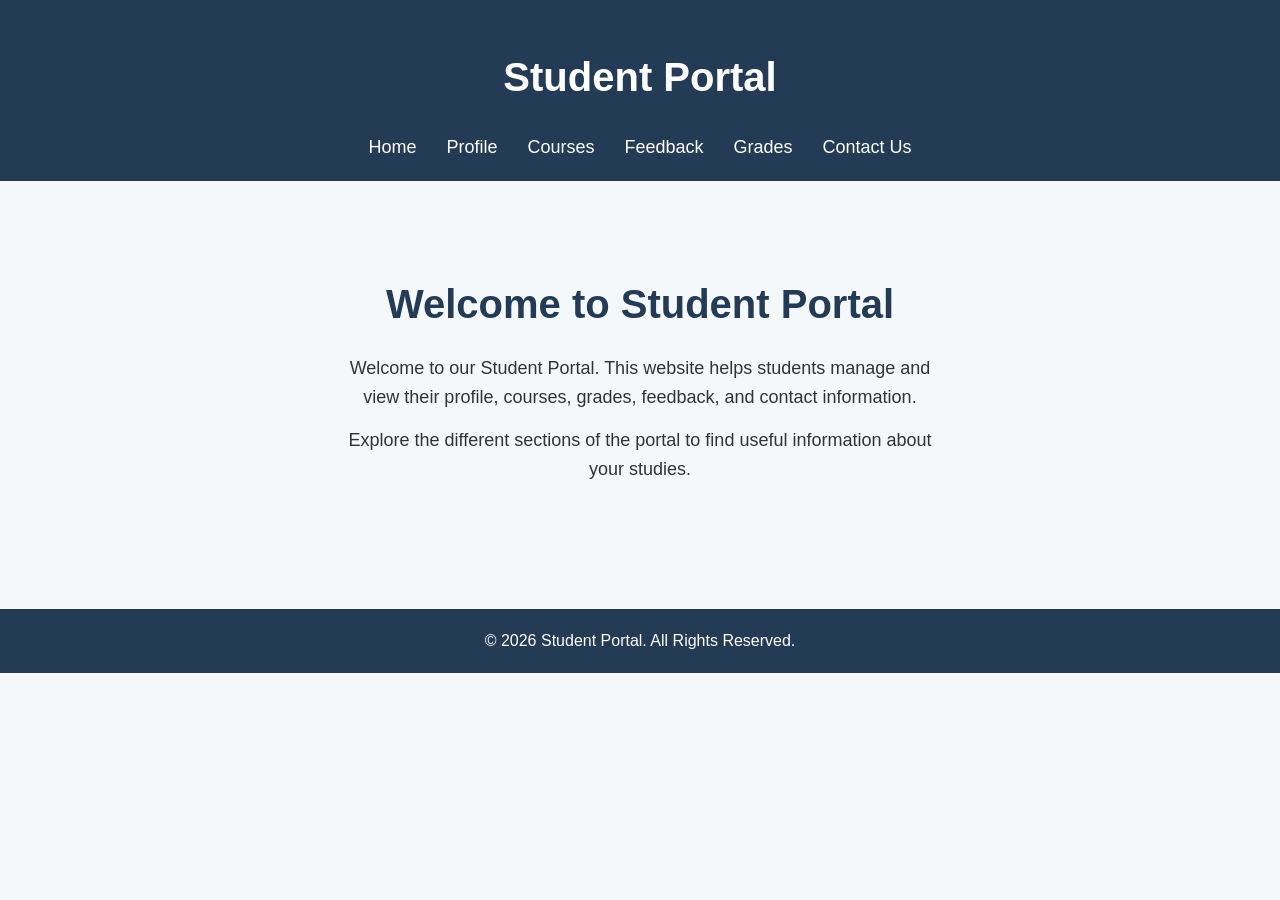
<file: index.html>
<!DOCTYPE html>
<html lang="en">
<head>
    <meta charset="UTF-8">
    <meta name="viewport" content="width=device-width, initial-scale=1.0">
    <title>Student Portal - Home</title>
    <link rel="stylesheet" href="index.css">
</head>

<body>

    <!-- Header -->
    <header>
        <h1>Student Portal</h1>

        <!-- Navigation -->
       <nav>
             <ul>
                 <li><a href="index.html">Home</a></li> 
                 <li><a href="profile.html">Profile</a></li> 
                 <li><a href="courses.html">Courses</a></li>
                  <li><a href="feedback.html">Feedback</a></li>
                   <li><a href="grades.html">Grades</a></li> 
                   <li><a href="contact.html">Contact Us</a></li>
                 </ul>
                 </nav>  
 </header>

    <!-- Main Content -->
    <main>

        <!-- Welcome Section -->
        <section>
            <h1>Welcome to Student Portal</h1>

            <p>
                Welcome to our Student Portal. This website helps students
                manage and view their profile, courses, grades, feedback,
                and contact information.
            </p>

            <p>
                Explore the different sections of the portal to find
                useful information about your studies.
            </p>
        </section>

    </main>

    <!-- Footer -->
    <footer>
        <p>© 2026 Student Portal. All Rights Reserved.</p>
    </footer>

</body>
</html>
</file>
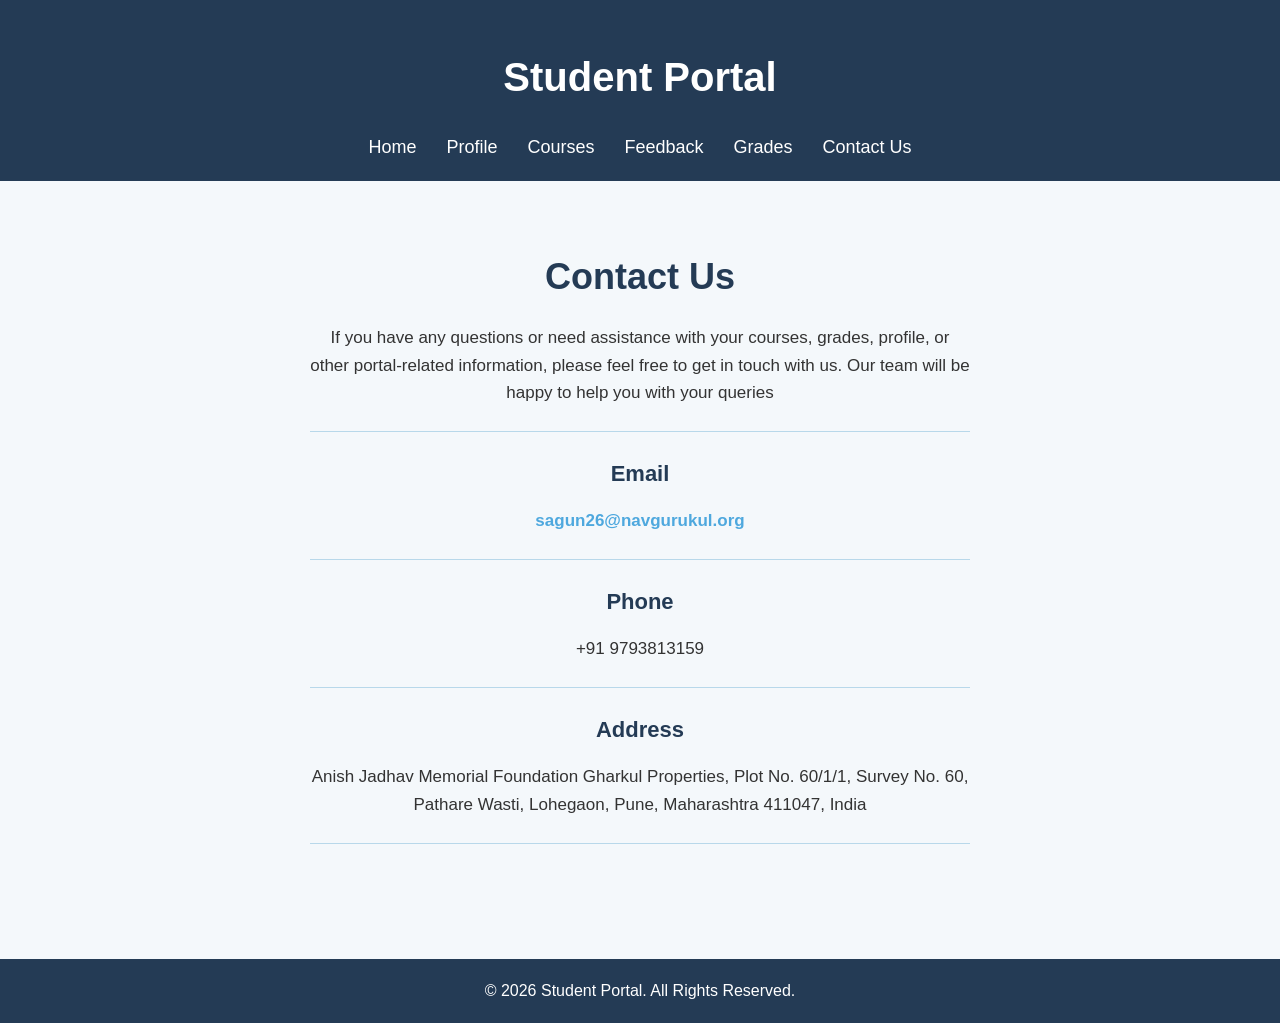
<file: contact.html>
<!DOCTYPE html>
<html lang="en">
<head>
    <meta charset="UTF-8">
    <meta name="viewport" content="width=device-width, initial-scale=1.0">
    <title>Student Portal - Contact Us</title>

    <link rel="stylesheet" href="contact.css">
</head>

<body>

    <!-- Header -->
    <header>
        <h1>Student Portal</h1> 
        <nav>
             <ul>
                 <li><a href="index.html">Home</a></li> 
                 <li><a href="profile.html">Profile</a></li> 
                 <li><a href="courses.html">Courses</a></li>
                  <li><a href="feedback.html">Feedback</a></li>
                   <li><a href="grades.html">Grades</a></li> 
                   <li><a href="contact.html">Contact Us</a></li>
                 </ul>
                 </nav>
    </header>


    <!-- Main Content -->
    <main>

        <section class="contact">

            <h2>Contact Us</h2>

            <p>
                If you have any questions or need assistance with your courses, grades, profile, or other portal-related information, please feel free to get in touch with us. Our team will be happy to help you with your queries
            </p>

            <hr><h3>Email</h3>

            <p>
                <a href="mailto:sagun26@navgurukul.org">
                    sagun26@navgurukul.org
                </a>
            </p>
            <hr>
             
            <h3>Phone</h3>

            <p>
                +91 9793813159
            </p>
            <hr>
            <h3>Address</h3>

            <p>
                Anish Jadhav Memorial Foundation Gharkul Properties, Plot No. 60/1/1, Survey No. 60, Pathare Wasti, Lohegaon, Pune, Maharashtra 411047, India
            </p>
            <hr>
        </section>

    </main>


    <!-- Footer -->
    <footer>
        <p>© 2026 Student Portal. All Rights Reserved.</p>
    </footer>

</body>
</html>
</file>
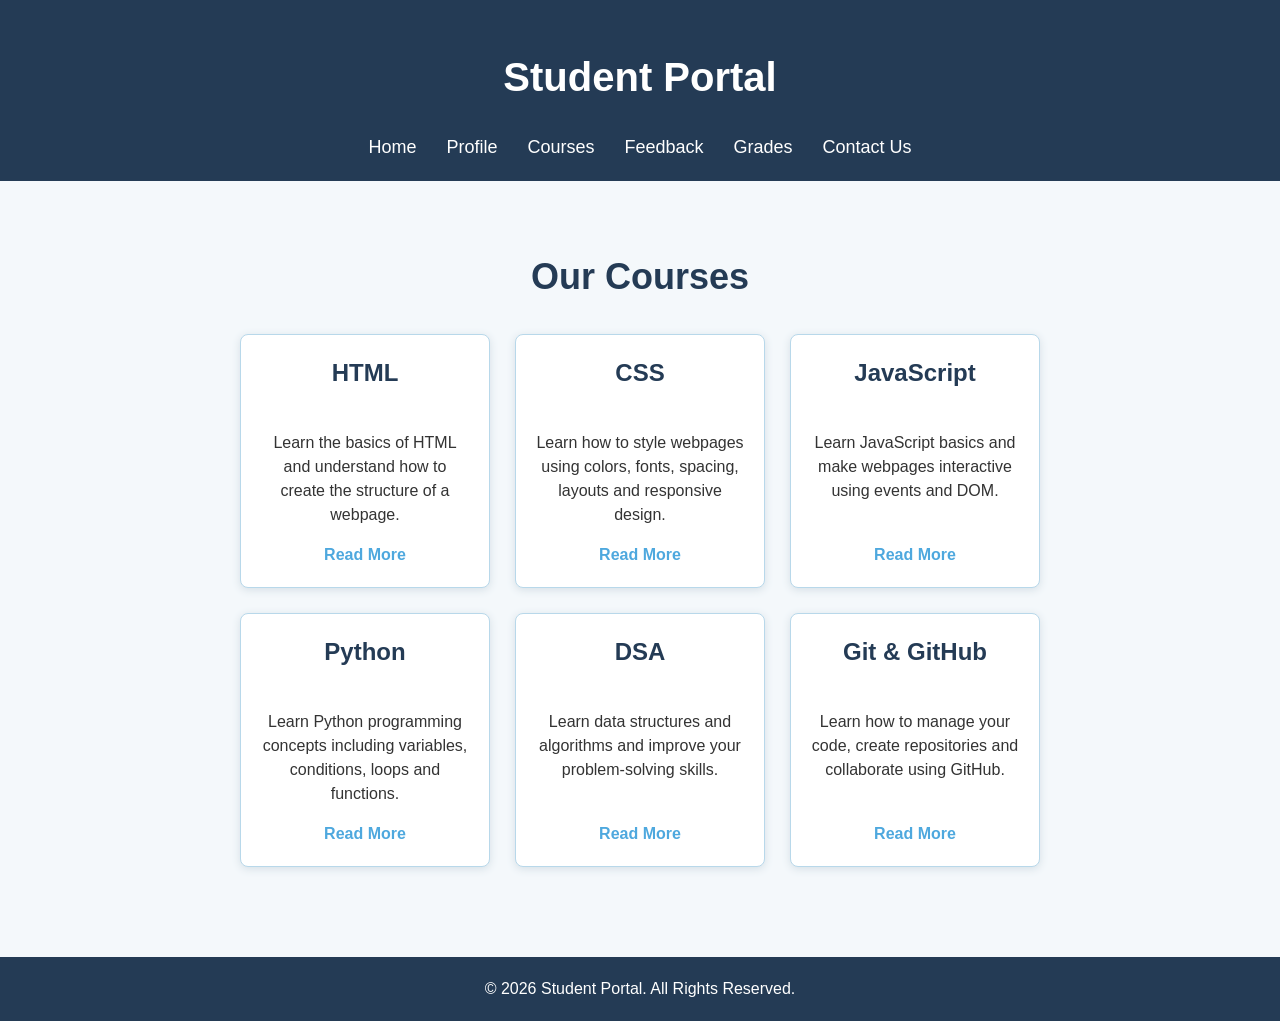
<file: courses.html>
<!DOCTYPE html>
<html lang="en">
<head>
    <meta charset="UTF-8">
    <meta name="viewport" content="width=device-width, initial-scale=1.0">
    <title>Student Portal - Courses</title>

    <link rel="stylesheet" href="courses.css">
</head>

<body>

    <!-- Header -->
    <header>
        <h1>Student Portal</h1>
        <nav>
             <ul>
                 <li><a href="index.html">Home</a></li> 
                 <li><a href="profile.html">Profile</a></li> 
                 <li><a href="courses.html">Courses</a></li>
                  <li><a href="feedback.html">Feedback</a></li>
                   <li><a href="grades.html">Grades</a></li> 
                   <li><a href="contact.html">Contact Us</a></li>
                 </ul>
                 </nav>
    </header>


    <!-- Main Content -->
    <main>

        <section class="courses">

            <h2>Our Courses</h2>

            <div class="course-container">

                <!-- HTML Course -->
                <div class="course-card">
                    <h3>HTML</h3>

                    <p>
                        Learn the basics of HTML and understand how
                        to create the structure of a webpage.
                    </p>

                    <a href="#">Read More</a>
                </div>


                <!-- CSS Course -->
                <div class="course-card">
                    <h3>CSS</h3>

                    <p>
                        Learn how to style webpages using colors,
                        fonts, spacing, layouts and responsive design.
                    </p>

                    <a href="#">Read More</a>
                </div>


                <!-- JavaScript Course -->
                <div class="course-card">
                    <h3>JavaScript</h3>

                    <p>
                        Learn JavaScript basics and make webpages
                        interactive using events and DOM.
                    </p>

                    <a href="#">Read More</a>
                </div>


                <!-- Python Course -->
                <div class="course-card">
                    <h3>Python</h3>

                    <p>
                        Learn Python programming concepts including
                        variables, conditions, loops and functions.
                    </p>

                    <a href="#">Read More</a>
                </div>


                <!-- DSA Course -->
                <div class="course-card">
                    <h3>DSA</h3>

                    <p>
                        Learn data structures and algorithms and
                        improve your problem-solving skills.
                    </p>

                    <a href="#">Read More</a>
                </div>


                <!-- Git & GitHub Course -->
                <div class="course-card">
                    <h3>Git & GitHub</h3>

                    <p>
                        Learn how to manage your code, create
                        repositories and collaborate using GitHub.
                    </p>

                    <a href="#">Read More</a>
                </div>

            </div>

        </section>

    </main>


    <!-- Footer -->
    <footer>
        <p>© 2026 Student Portal. All Rights Reserved.</p>
    </footer>

</body>
</html>
</file>
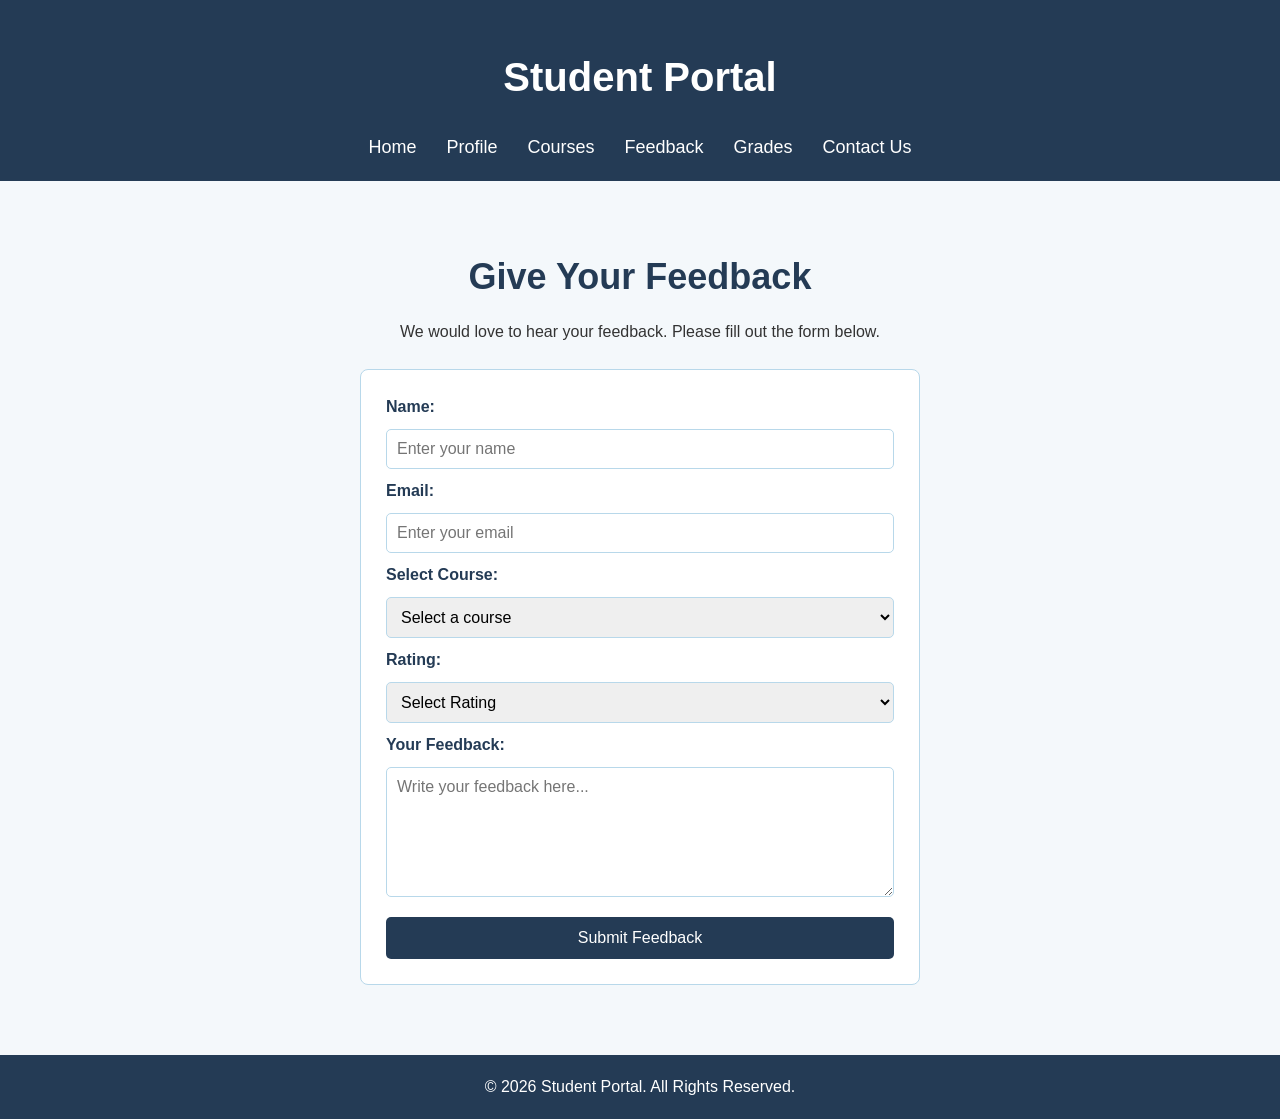
<file: feedback.html>
<!DOCTYPE html>
<html lang="en">
<head>
    <meta charset="UTF-8">
    <meta name="viewport" content="width=device-width, initial-scale=1.0">
    <title>Student Portal - Feedback</title>

    <link rel="stylesheet" href="feedback.css">
</head>

<body>

    <!-- Header -->
    <header>
        <h1>Student Portal</h1>

        <nav>
             <ul>
                 <li><a href="index.html">Home</a></li> 
                 <li><a href="profile.html">Profile</a></li> 
                 <li><a href="courses.html">Courses</a></li>
                  <li><a href="feedback.html">Feedback</a></li>
                   <li><a href="grades.html">Grades</a></li> 
                   <li><a href="contact.html">Contact Us</a></li>
                 </ul>
                 </nav>
    </header>


    <!-- Main Content -->
    <main>

        <section class="feedback">

            <h2>Give Your Feedback</h2>

            <p>
                We would love to hear your feedback.
                Please fill out the form below.
            </p>

            <form>

                <!-- Name -->
                <label for="name">Name:</label>
                <input 
                    type="text" 
                    id="name" 
                    name="name"
                    placeholder="Enter your name"
                >


                <!-- Email -->
                <label for="email">Email:</label>
                <input 
                    type="email" 
                    id="email" 
                    name="email"
                    placeholder="Enter your email"
                >


                <!-- Course -->
                <label for="course">Select Course:</label>

                <select id="course" name="course">

                    <option value="">Select a course</option>
                    <option value="html">HTML</option>
                    <option value="css">CSS</option>
                    <option value="javascript">JavaScript</option>
                    <option value="python">Python</option>
                    <option value="dsa">DSA</option>

                </select>


                <!-- Rating -->
                <label for="rating">Rating:</label>

                <select id="rating" name="rating">

                    <option value="">Select Rating</option>
                    <option value="5">5 - Excellent</option>
                    <option value="4">4 - Very Good</option>
                    <option value="3">3 - Good</option>
                    <option value="2">2 - Average</option>
                    <option value="1">1 - Poor</option>

                </select>


                <!-- Feedback -->
                <label for="message">Your Feedback:</label>

                <textarea
                    id="message"
                    name="message"
                    rows="6"
                    placeholder="Write your feedback here..."
                ></textarea>


                <!-- Submit -->
                <button type="submit">Submit Feedback</button>

            </form>

        </section>

    </main>


    <!-- Footer -->
    <footer>
        <p>© 2026 Student Portal. All Rights Reserved.</p>
    </footer>

</body>
</html>
</file>
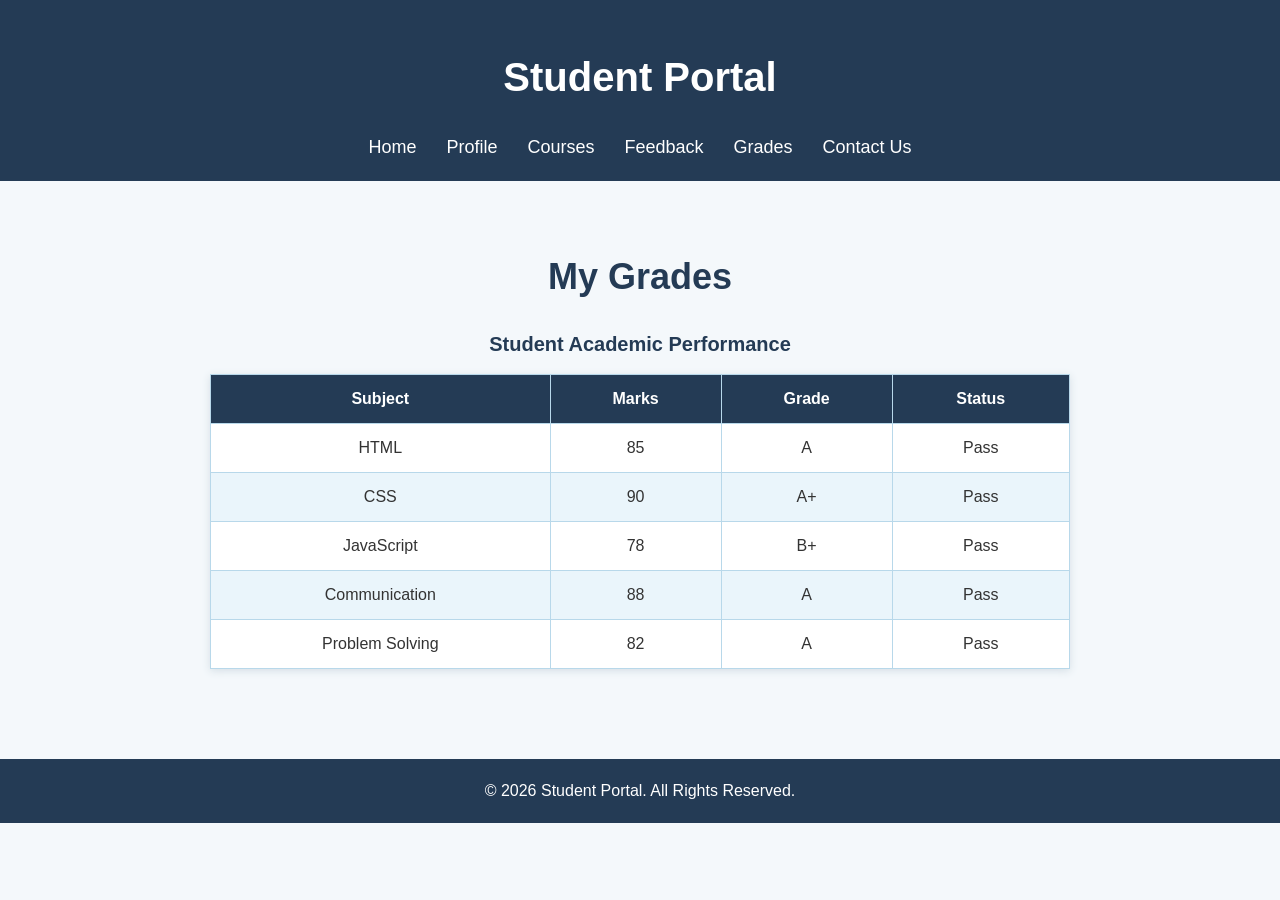
<file: grades.html>
<!DOCTYPE html>
<html lang="en">
<head>
    <meta charset="UTF-8">
    <meta name="viewport" content="width=device-width, initial-scale=1.0">
    <title>Student Portal - Grades</title>

    <link rel="stylesheet" href="grades.css">
</head>

<body>

    <!-- Header -->
    <header>
        <h1>Student Portal</h1>

        <nav>
             <ul>
                 <li><a href="index.html">Home</a></li> 
                 <li><a href="profile.html">Profile</a></li> 
                 <li><a href="courses.html">Courses</a></li>
                  <li><a href="feedback.html">Feedback</a></li>
                   <li><a href="grades.html">Grades</a></li> 
                   <li><a href="contact.html">Contact Us</a></li>
                 </ul>
                 </nav>
    </header>


    <!-- Main Content -->
    <main>

        <section class="grades">

            <h2>My Grades</h2>

            <table>

                <caption>Student Academic Performance</caption>

                <thead>
                    <tr>
                        <th>Subject</th>
                        <th>Marks</th>
                        <th>Grade</th>
                        <th>Status</th>
                    </tr>
                </thead>

                <tbody>

                    <tr>
                        <td>HTML</td>
                        <td>85</td>
                        <td>A</td>
                        <td>Pass</td>
                    </tr>

                    <tr>
                        <td>CSS</td>
                        <td>90</td>
                        <td>A+</td>
                        <td>Pass</td>
                    </tr>

                    <tr>
                        <td>JavaScript</td>
                        <td>78</td>
                        <td>B+</td>
                        <td>Pass</td>
                    </tr>

                    <tr>
                        <td>Communication</td>
                        <td>88</td>
                        <td>A</td>
                        <td>Pass</td>
                    </tr>

                    <tr>
                        <td>Problem Solving</td>
                        <td>82</td>
                        <td>A</td>
                        <td>Pass</td>
                    </tr>

                </tbody>

            </table>

        </section>

    </main>


    <!-- Footer -->
    <footer>
        <p>© 2026 Student Portal. All Rights Reserved.</p>
    </footer>

</body>
</html>
</file>
<file: index.css>
* {
    box-sizing: border-box;
}

body {
    margin: 0;
    padding: 0;
    font-family: Arial, sans-serif;
    font-size: 16px;
    line-height: 1.5;
    background-color: #f4f8fb;
    color: #333;
}

/* Typography */

h1 {
    font-size: 40px;
}

h2 {
    font-size: 36px;
}

h3 {
    font-size: 24px;
}

/* Header */

header {
    background-color: #243b55;
    color: white;
    padding: 20px;
    text-align: center;
}

/* Navigation */

nav ul {
    display: flex;
    justify-content: center;
    gap: 30px;
    list-style-type: none;
    margin: 0;
    padding: 0;
}

nav a {
    color: white;
    text-decoration: none;
    font-size: 18px;
}

nav a:hover {
    color: #4ea8de;
}

/* Main */

main {
    padding: 20px;
}

main section {
    padding: 40px 20px;
}

main section h1 {
    text-align: center;
    margin-bottom: 20px;
    color: #243b55;
}

main section p {
    font-size: 18px;
    text-align: center;
    max-width: 600px;
    margin: 0 auto 15px;
    line-height: 1.6;
}

/* Footer */

footer {
    margin-top: 50px;
    padding: 20px;
    text-align: center;
    background-color: #243b55;
    color: white;
}

footer p {
    margin: 0;
}

/* Mobile */

@media (max-width: 600px) {
    header {
        padding: 15px;
    }

    header h1 {
        font-size: 32px;
    }

    nav ul {
        flex-direction: column;
        align-items: center;
        gap: 12px;
    }

    nav a {
        font-size: 16px;
    }

    main {
        padding: 10px;
    }

    main section {
        padding: 30px 15px;
    }

    main section h1 {
        font-size: 30px;
    }

    main section p {
        font-size: 16px;
    }

    footer {
        margin-top: 30px;
    }
}
</file>
<file: contact.css>
* {
    box-sizing: border-box;
}

body {
    margin: 0;
    padding: 0;
    font-family: Arial, sans-serif;
    font-size: 16px;
    line-height: 1.5;
    background-color: #f4f8fb;
    color: #333;
}

/* Typography */

h1 {
    font-size: 40px;
}

h2 {
    font-size: 36px;
}

h3 {
    font-size: 24px;
}

p {
    font-size: 16px;
}

/* Header */

header {
    background-color: #243b55;
    color: white;
    padding: 20px;
    text-align: center;
}

/* Navigation */

nav ul {
    display: flex;
    justify-content: center;
    gap: 30px;
    list-style-type: none;
    margin: 0;
    padding: 0;
}

nav a {
    color: white;
    text-decoration: none;
    font-size: 18px;
}

nav a:hover {
    color: #4ea8de;
}

/* Contact */

.contact {
    max-width: 700px;
    margin: auto;
    padding: 40px 20px;
    text-align: center;
}

.contact h2 {
    margin-bottom: 20px;
    color: #243b55;
}

.contact > p {
    font-size: 17px;
    margin-bottom: 25px;
}

.contact h3 {
    font-size: 22px;
    margin-top: 25px;
    margin-bottom: 10px;
    color: #243b55;
}

.contact a {
    color: #4ea8de;
    text-decoration: none;
    font-weight: bold;
}

.contact a:hover {
    color: #243b55;
    text-decoration: underline;
}

.contact p {
    line-height: 1.6;
}

/* Horizontal Line */

.contact hr {
    margin: 25px 0;
    border: 0;
    border-top: 1px solid #b8d8ea;
}

/* Footer */

footer {
    margin-top: 50px;
    padding: 20px;
    text-align: center;
    background-color: #243b55;
    color: white;
}

footer p {
    margin: 0;
}

/* Mobile */

@media (max-width: 600px) {
    header {
        padding: 15px;
    }

    header h1 {
        font-size: 32px;
    }

    nav ul {
        flex-direction: column;
        align-items: center;
        gap: 12px;
    }

    nav a {
        font-size: 16px;
    }

    .contact {
        padding: 30px 15px;
    }

    .contact h2 {
        font-size: 30px;
    }

    .contact > p {
        font-size: 16px;
    }

    .contact h3 {
        font-size: 20px;
    }

    footer {
        margin-top: 30px;
    }
}
</file>
<file: courses.css>
* {
    box-sizing: border-box;
}

body {
    margin: 0;
    padding: 0;
    font-family: Arial, sans-serif;
    font-size: 16px;
    line-height: 1.5;
    background-color: #f4f8fb;
    color: #333;
}

/* Typography */

h1 {
    font-size: 40px;
}

h2 {
    font-size: 36px;
}

h3 {
    font-size: 24px;
}

p {
    font-size: 16px;
}

/* Header */

header {
    background-color: #243b55;
    color: white;
    padding: 20px;
    text-align: center;
}

/* Navigation */

nav ul {
    display: flex;
    justify-content: center;
    gap: 30px;
    list-style-type: none;
    margin: 0;
    padding: 0;
}

nav a {
    color: white;
    text-decoration: none;
    font-size: 18px;
}

nav a:hover {
    color: #4ea8de;
}

/* Courses */

.courses {
    max-width: 1000px;
    margin: auto;
    padding: 40px 20px;
    text-align: center;
}

.courses h2 {
    margin-bottom: 30px;
    color: #243b55;
}

.course-container {
    display: flex;
    flex-wrap: wrap;
    justify-content: center;
    gap: 25px;
}

.course-card {
    flex-basis: 250px;
    padding: 20px;
    background-color: white;
    border: 1px solid #b8d8ea;
    border-radius: 8px;
    box-shadow: 0 2px 8px #d5dfe6;
    text-align: center;
    display: flex;
    flex-direction: column;
}

.course-card h3 {
    margin-top: 0;
    color: #243b55;
}

.course-card p {
    flex-grow: 1;
}

.course-card a {
    color: #4ea8de;
    text-decoration: none;
    font-weight: bold;
}

.course-card a:hover {
    color: #243b55;
    text-decoration: underline;
}

/* Footer */

footer {
    margin-top: 50px;
    padding: 20px;
    text-align: center;
    background-color: #243b55;
    color: white;
}

footer p {
    margin: 0;
}

/* Mobile */

@media (max-width: 600px) {
    header {
        padding: 15px;
    }

    header h1 {
        font-size: 32px;
    }

    nav ul {
        flex-direction: column;
        align-items: center;
        gap: 12px;
    }

    nav a {
        font-size: 16px;
    }

    .courses {
        padding: 30px 15px;
    }

    .courses h2 {
        font-size: 30px;
    }

    .course-card {
        flex-basis: 100%;
        width: 100%;
    }

    footer {
        margin-top: 30px;
    }
}
</file>
<file: feedback.css>
* {
    box-sizing: border-box;
}

body {
    margin: 0;
    padding: 0;
    font-family: Arial, sans-serif;
    font-size: 16px;
    line-height: 1.5;
    background-color: #f4f8fb;
    color: #333;
}

/* Typography */

h1 {
    font-size: 40px;
}

h2 {
    font-size: 36px;
}

h3 {
    font-size: 24px;
}

p {
    font-size: 16px;
}

/* Header */

header {
    background-color: #243b55;
    color: white;
    padding: 20px;
    text-align: center;
}

/* Navigation */

nav ul {
    display: flex;
    justify-content: center;
    gap: 30px;
    list-style-type: none;
    margin: 0;
    padding: 0;
}

nav a {
    color: white;
    text-decoration: none;
    font-size: 18px;
}

nav a:hover {
    color: #4ea8de;
}

/* Feedback Section */

.feedback {
    max-width: 600px;
    margin: auto;
    padding: 40px 20px;
}

.feedback h2 {
    text-align: center;
    margin-bottom: 15px;
    color: #243b55;
}

.feedback > p {
    text-align: center;
    margin-bottom: 25px;
}

/* Feedback Form */

.feedback form {
    display: flex;
    flex-direction: column;
    gap: 10px;
    padding: 25px;
    background-color: white;
    border: 1px solid #b8d8ea;
    border-radius: 8px;
}

.feedback label {
    font-weight: bold;
    color: #243b55;
}

.feedback input,
.feedback select,
.feedback textarea {
    width: 100%;
    padding: 10px;
    font-size: 16px;
    font-family: Arial, sans-serif;
    border: 1px solid #b8d8ea;
    border-radius: 5px;
}

.feedback textarea {
    resize: vertical;
}

.feedback input:focus,
.feedback select:focus,
.feedback textarea:focus {
    outline: none;
    border-color: #4ea8de;
}

/* Submit Button */

.feedback button {
    margin-top: 10px;
    padding: 12px;
    background-color: #243b55;
    color: white;
    border: none;
    border-radius: 5px;
    font-size: 16px;
    cursor: pointer;
}

.feedback button:hover {
    background-color: #4ea8de;
}

/* Footer */

footer {
    margin-top: 30px;
    padding: 20px;
    text-align: center;
    background-color: #243b55;
    color: white;
}

footer p {
    margin: 0;
}

/* Mobile */

@media (max-width: 600px) {
    header {
        padding: 15px;
    }

    header h1 {
        font-size: 32px;
    }

    nav ul {
        flex-direction: column;
        align-items: center;
        gap: 12px;
    }

    nav a {
        font-size: 16px;
    }

    .feedback {
        padding: 30px 15px;
    }

    .feedback h2 {
        font-size: 30px;
    }

    .feedback form {
        padding: 20px;
    }

    footer {
        margin-top: 20px;
    }
}
</file>
<file: grades.css>
* {
    box-sizing: border-box;
}

body {
    margin: 0;
    padding: 0;
    font-family: Arial, sans-serif;
    font-size: 16px;
    line-height: 1.5;
    background-color: #f4f8fb;
    color: #333;
}

/* Typography */

h1 {
    font-size: 40px;
}

h2 {
    font-size: 36px;
}

h3 {
    font-size: 24px;
}

p {
    font-size: 16px;
}

/* Header */

header {
    background-color: #243b55;
    color: white;
    padding: 20px;
    text-align: center;
}

/* Navigation */

nav ul {
    display: flex;
    justify-content: center;
    gap: 30px;
    list-style-type: none;
    margin: 0;
    padding: 0;
}

nav a {
    color: white;
    text-decoration: none;
    font-size: 18px;
}

nav a:hover {
    color: #4ea8de;
}

/* Grades */

.grades {
    max-width: 900px;
    margin: auto;
    padding: 40px 20px;
    text-align: center;
}

.grades h2 {
    margin-bottom: 25px;
    color: #243b55;
}

.grades table {
    width: 100%;
    border-collapse: collapse;
    margin: auto;
    background-color: white;
    box-shadow: 0 2px 8px #d5dfe6;
}

.grades caption {
    font-size: 20px;
    font-weight: bold;
    margin-bottom: 15px;
    color: #243b55;
}

.grades th {
    background-color: #243b55;
    color: white;
    padding: 12px;
    text-align: center;
    border: 1px solid #b8d8ea;
}

.grades td {
    padding: 12px;
    text-align: center;
    border: 1px solid #b8d8ea;
}

/* Alternate Rows */

.grades tbody tr:nth-child(even) {
    background-color: #eaf5fb;
}

/* Hover */

.grades tbody tr:hover {
    background-color: #d2ecf9;
}

/* Footer */

footer {
    margin-top: 50px;
    padding: 20px;
    text-align: center;
    background-color: #243b55;
    color: white;
}

footer p {
    margin: 0;
}

/* Mobile */

@media (max-width: 600px) {
    header {
        padding: 15px;
    }

    header h1 {
        font-size: 32px;
    }

    nav ul {
        flex-direction: column;
        align-items: center;
        gap: 12px;
    }

    nav a {
        font-size: 16px;
    }

    .grades {
        padding: 30px 10px;
        overflow-x: auto;
    }

    .grades h2 {
        font-size: 30px;
    }

    .grades caption {
        font-size: 18px;
    }

    .grades table {
        min-width: 500px;
    }

    .grades th,
    .grades td {
        padding: 10px;
    }

    footer {
        margin-top: 30px;
    }
}
</file>
